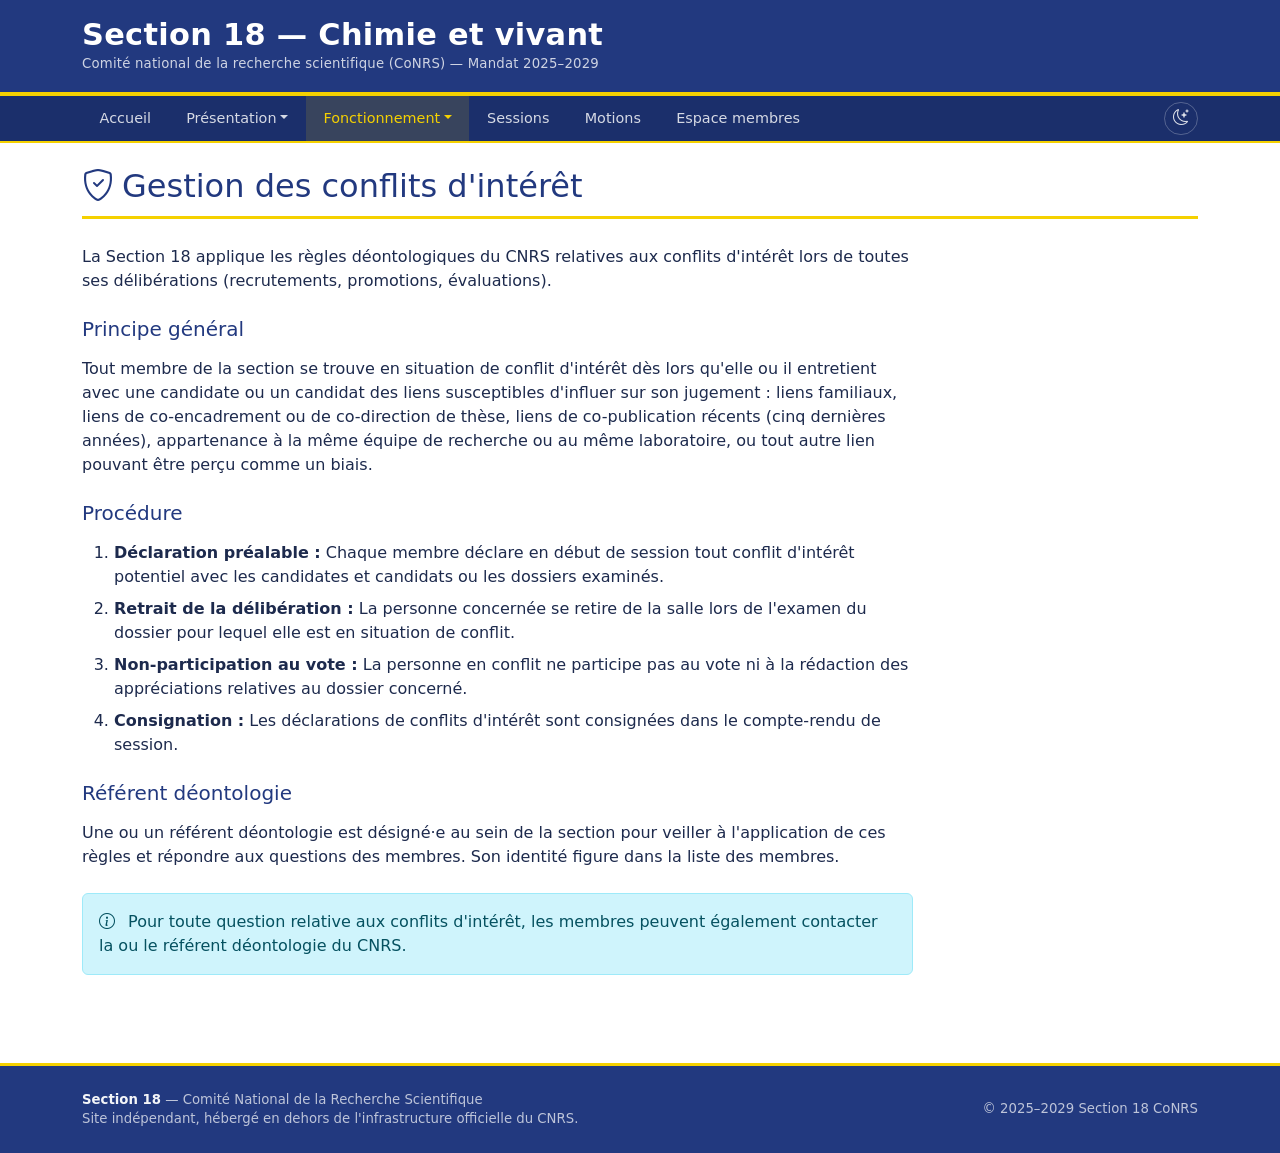
<file: conflits.html>
<!DOCTYPE html>
<html lang="fr">
<head>
  <meta charset="UTF-8">
  <meta name="viewport" content="width=device-width, initial-scale=1.0">
  <title>Conflits d'intérêt — Section 18 CoNRS</title>
  <link href="https://cdn.jsdelivr.net/npm/bootstrap@5.3.2/dist/css/bootstrap.min.css" rel="stylesheet">
  <link href="https://cdn.jsdelivr.net/npm/bootstrap-icons@1.11.3/font/bootstrap-icons.css" rel="stylesheet">
  <link href="static/css/style.css" rel="stylesheet">
  <script src="static/js/theme.js"></script>
</head>
<body>

<header class="site-header">
  <div class="container">
    <a href="index.html" style="text-decoration:none; color:inherit;">
      <div class="site-title">Section 18 — Chimie et vivant</div>
      <div class="site-subtitle">Comité national de la recherche scientifique (CoNRS) &mdash; Mandat 2025–2029</div>
    </a>
  </div>
</header>

<nav class="navbar navbar-expand-lg site-nav">
  <div class="container">
    <button class="navbar-toggler border-0" type="button" data-bs-toggle="collapse" data-bs-target="#mainNav" style="color:white;">
      <i class="bi bi-list" style="font-size:1.5rem;"></i>
    </button>
    <button id="btn-theme" class="btn-theme ms-auto order-lg-last" type="button"></button>
    <div class="collapse navbar-collapse" id="mainNav">
      <ul class="navbar-nav">
        <li class="nav-item"><a class="nav-link" href="index.html">Accueil</a></li>
        <li class="nav-item dropdown">
          <a class="nav-link dropdown-toggle" href="#" data-bs-toggle="dropdown">Présentation</a>
          <ul class="dropdown-menu">
            <li><a class="dropdown-item" href="membres.html"><i class="bi bi-people me-2"></i>Membres</a></li>
            <li><a class="dropdown-item" href="calendrier.html"><i class="bi bi-calendar3 me-2"></i>Calendrier</a></li>
          </ul>
        </li>
        <li class="nav-item dropdown">
          <a class="nav-link dropdown-toggle active" href="#" data-bs-toggle="dropdown">Fonctionnement</a>
          <ul class="dropdown-menu">
            <li><a class="dropdown-item" href="criteres.html"><i class="bi bi-clipboard-check me-2"></i>Critères d'évaluation</a></li>
            <li><a class="dropdown-item" href="conflits.html"><i class="bi bi-shield-check me-2"></i>Conflits d'intérêt</a></li>
          </ul>
        </li>
        <li class="nav-item"><a class="nav-link" href="sessions.html">Sessions</a></li>
        <li class="nav-item"><a class="nav-link" href="motions.html">Motions</a></li>
        <li class="nav-item"><a class="nav-link" href="espace-membres.html">Espace membres</a></li>
      </ul>
    </div>
  </div>
</nav>

<main class="container my-4">

  <h2 class="page-heading"><i class="bi bi-shield-check me-2"></i>Gestion des conflits d'intérêt</h2>

  <div class="row">
    <div class="col-lg-9">

      <p>
        La Section 18 applique les règles déontologiques du CNRS relatives aux conflits d'intérêt lors
        de toutes ses délibérations (recrutements, promotions, évaluations).
      </p>

      <h5 class="mt-4 mb-3" style="color:var(--accent);">Principe général</h5>
      <p>
        Tout membre de la section se trouve en situation de conflit d'intérêt dès lors qu'elle ou il entretient
        avec une candidate ou un candidat des liens susceptibles d'influer sur son jugement : liens familiaux, liens de
        co-encadrement ou de co-direction de thèse, liens de co-publication récents (cinq dernières années),
        appartenance à la même équipe de recherche ou au même laboratoire, ou tout autre lien pouvant
        être perçu comme un biais.
      </p>

      <h5 class="mt-4 mb-3" style="color:var(--accent);">Procédure</h5>
      <ol>
        <li class="mb-2"><strong>Déclaration préalable :</strong> Chaque membre déclare en début de session tout conflit d'intérêt potentiel avec les candidates et candidats ou les dossiers examinés.</li>
        <li class="mb-2"><strong>Retrait de la délibération :</strong> La personne concernée se retire de la salle lors de l'examen du dossier pour lequel elle est en situation de conflit.</li>
        <li class="mb-2"><strong>Non-participation au vote :</strong> La personne en conflit ne participe pas au vote ni à la rédaction des appréciations relatives au dossier concerné.</li>
        <li class="mb-2"><strong>Consignation :</strong> Les déclarations de conflits d'intérêt sont consignées dans le compte-rendu de session.</li>
      </ol>

      <h5 class="mt-4 mb-3" style="color:var(--accent);">Référent déontologie</h5>
      <p>
        Une ou un référent déontologie est désigné·e au sein de la section pour veiller à l'application de ces
        règles et répondre aux questions des membres. Son identité figure dans la liste des membres.
      </p>

      <div class="alert alert-info mt-4" role="alert">
        <i class="bi bi-info-circle me-2"></i>
        Pour toute question relative aux conflits d'intérêt, les membres peuvent également contacter
        la ou le référent déontologie du CNRS.
      </div>

    </div>
  </div>

</main>

<footer class="site-footer">
  <div class="container">
    <div class="row align-items-center">
      <div class="col-md-7">
        <strong>Section 18</strong> — Comité National de la Recherche Scientifique<br>
        <span>Site indépendant, hébergé en dehors de l'infrastructure officielle du CNRS.</span>
      </div>
      <div class="col-md-5 text-md-end mt-2 mt-md-0">
        &copy; 2025–2029 Section 18 CoNRS
      </div>
    </div>
  </div>
</footer>

<script src="https://cdn.jsdelivr.net/npm/bootstrap@5.3.2/dist/js/bootstrap.bundle.min.js"></script>
</body>
</html>
</file>
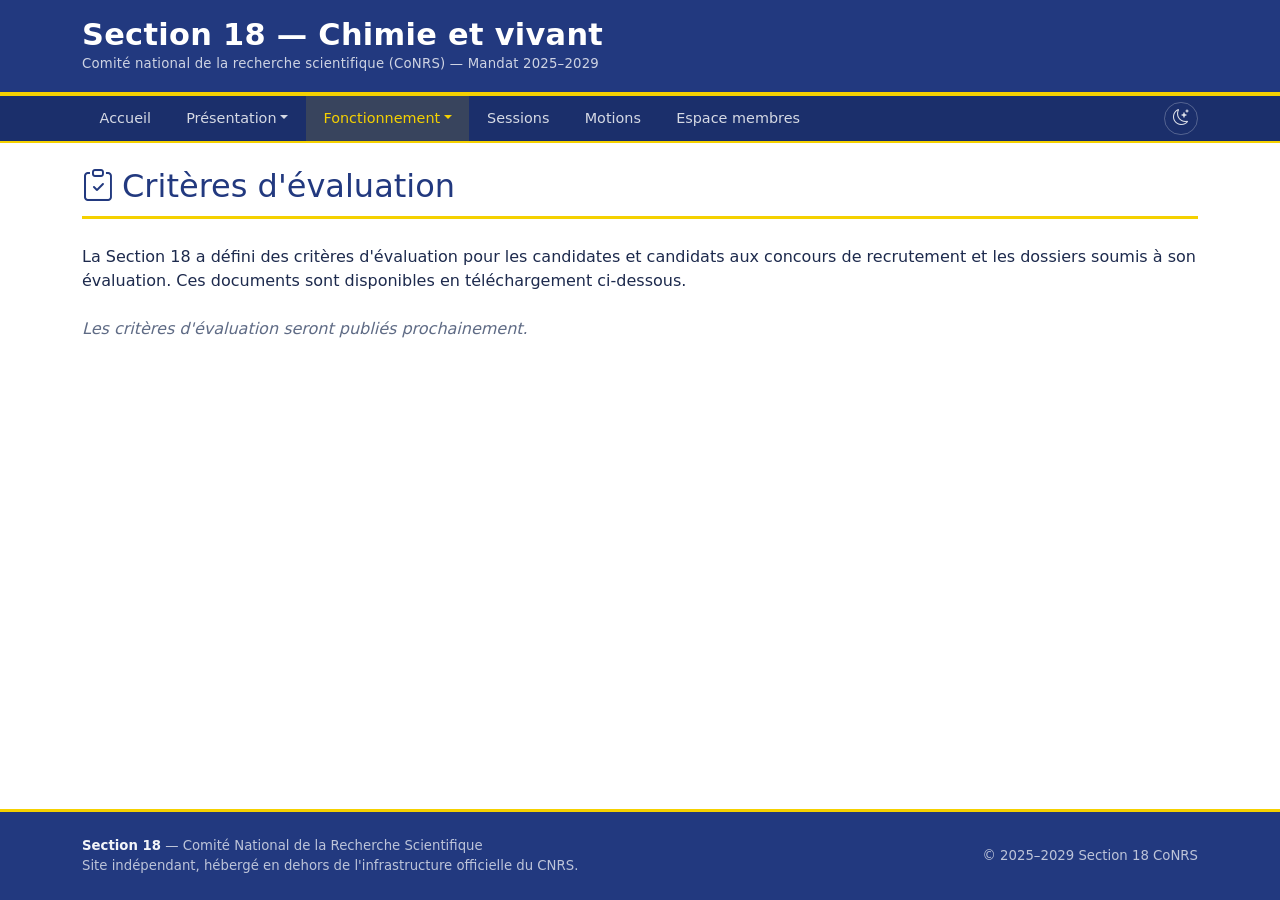
<file: criteres.html>
<!DOCTYPE html>
<html lang="fr">
<head>
  <meta charset="UTF-8">
  <meta name="viewport" content="width=device-width, initial-scale=1.0">
  <title>Critères d'évaluation — Section 18 CoNRS</title>
  <link href="https://cdn.jsdelivr.net/npm/bootstrap@5.3.2/dist/css/bootstrap.min.css" rel="stylesheet">
  <link href="https://cdn.jsdelivr.net/npm/bootstrap-icons@1.11.3/font/bootstrap-icons.css" rel="stylesheet">
  <link href="static/css/style.css" rel="stylesheet">
  <script src="static/js/theme.js"></script>
</head>
<body>

<header class="site-header">
  <div class="container">
    <a href="index.html" style="text-decoration:none; color:inherit;">
      <div class="site-title">Section 18 — Chimie et vivant</div>
      <div class="site-subtitle">Comité national de la recherche scientifique (CoNRS) &mdash; Mandat 2025–2029</div>
    </a>
  </div>
</header>

<nav class="navbar navbar-expand-lg site-nav">
  <div class="container">
    <button class="navbar-toggler border-0" type="button" data-bs-toggle="collapse" data-bs-target="#mainNav" style="color:white;">
      <i class="bi bi-list" style="font-size:1.5rem;"></i>
    </button>
    <button id="btn-theme" class="btn-theme ms-auto order-lg-last" type="button"></button>
    <div class="collapse navbar-collapse" id="mainNav">
      <ul class="navbar-nav">
        <li class="nav-item"><a class="nav-link" href="index.html">Accueil</a></li>
        <li class="nav-item dropdown">
          <a class="nav-link dropdown-toggle" href="#" data-bs-toggle="dropdown">Présentation</a>
          <ul class="dropdown-menu">
            <li><a class="dropdown-item" href="membres.html"><i class="bi bi-people me-2"></i>Membres</a></li>
            <li><a class="dropdown-item" href="calendrier.html"><i class="bi bi-calendar3 me-2"></i>Calendrier</a></li>
          </ul>
        </li>
        <li class="nav-item dropdown">
          <a class="nav-link dropdown-toggle active" href="#" data-bs-toggle="dropdown">Fonctionnement</a>
          <ul class="dropdown-menu">
            <li><a class="dropdown-item" href="criteres.html"><i class="bi bi-clipboard-check me-2"></i>Critères d'évaluation</a></li>
            <li><a class="dropdown-item" href="conflits.html"><i class="bi bi-shield-check me-2"></i>Conflits d'intérêt</a></li>
          </ul>
        </li>
        <li class="nav-item"><a class="nav-link" href="sessions.html">Sessions</a></li>
        <li class="nav-item"><a class="nav-link" href="motions.html">Motions</a></li>
        <li class="nav-item"><a class="nav-link" href="espace-membres.html">Espace membres</a></li>
      </ul>
    </div>
  </div>
</nav>

<main class="container my-4">

  <h2 class="page-heading"><i class="bi bi-clipboard-check me-2"></i>Critères d'évaluation</h2>
  <p class="mb-4">
    La Section 18 a défini des critères d'évaluation pour les candidates et candidats aux concours de recrutement
    et les dossiers soumis à son évaluation. Ces documents sont disponibles en téléchargement ci-dessous.
  </p>

  <div id="criteres-list">
    <div class="text-muted fst-italic">Chargement…</div>
  </div>

</main>

<footer class="site-footer">
  <div class="container">
    <div class="row align-items-center">
      <div class="col-md-7">
        <strong>Section 18</strong> — Comité National de la Recherche Scientifique<br>
        <span>Site indépendant, hébergé en dehors de l'infrastructure officielle du CNRS.</span>
      </div>
      <div class="col-md-5 text-md-end mt-2 mt-md-0">
        &copy; 2025–2029 Section 18 CoNRS
      </div>
    </div>
  </div>
</footer>

<script src="https://cdn.jsdelivr.net/npm/bootstrap@5.3.2/dist/js/bootstrap.bundle.min.js"></script>
<script>
function fmtDate(s) {
  if (!s) return '';
  return new Date(s + 'T00:00:00').toLocaleDateString('fr-FR', { day: 'numeric', month: 'long', year: 'numeric' });
}

fetch('data/documents.json')
  .then(r => r.json())
  .then(docs => {
    const criteres = docs.filter(d => d.categorie === 'critere');
    const el = document.getElementById('criteres-list');
    if (!criteres.length) {
      el.innerHTML = '<div class="text-muted fst-italic">Les critères d\'évaluation seront publiés prochainement.</div>';
      return;
    }
    el.innerHTML = criteres.map(d => `
      <a href="documents/${d.filename}" target="_blank" class="doc-card text-decoration-none">
        <div class="doc-icon"><i class="bi bi-file-earmark-pdf-fill"></i></div>
        <div class="flex-grow-1">
          <div class="doc-title">${d.titre}</div>
          <div class="doc-meta">
            ${d.date_document ? '<i class="bi bi-calendar3 me-1"></i>' + fmtDate(d.date_document) + ' &nbsp;·&nbsp; ' : ''}
            <i class="bi bi-download me-1"></i>${d.filename}
          </div>
          ${d.description ? '<div class="doc-meta mt-1">' + d.description + '</div>' : ''}
        </div>
        <i class="bi bi-box-arrow-up-right text-muted"></i>
      </a>`).join('');
  });
</script>
</body>
</html>
</file>
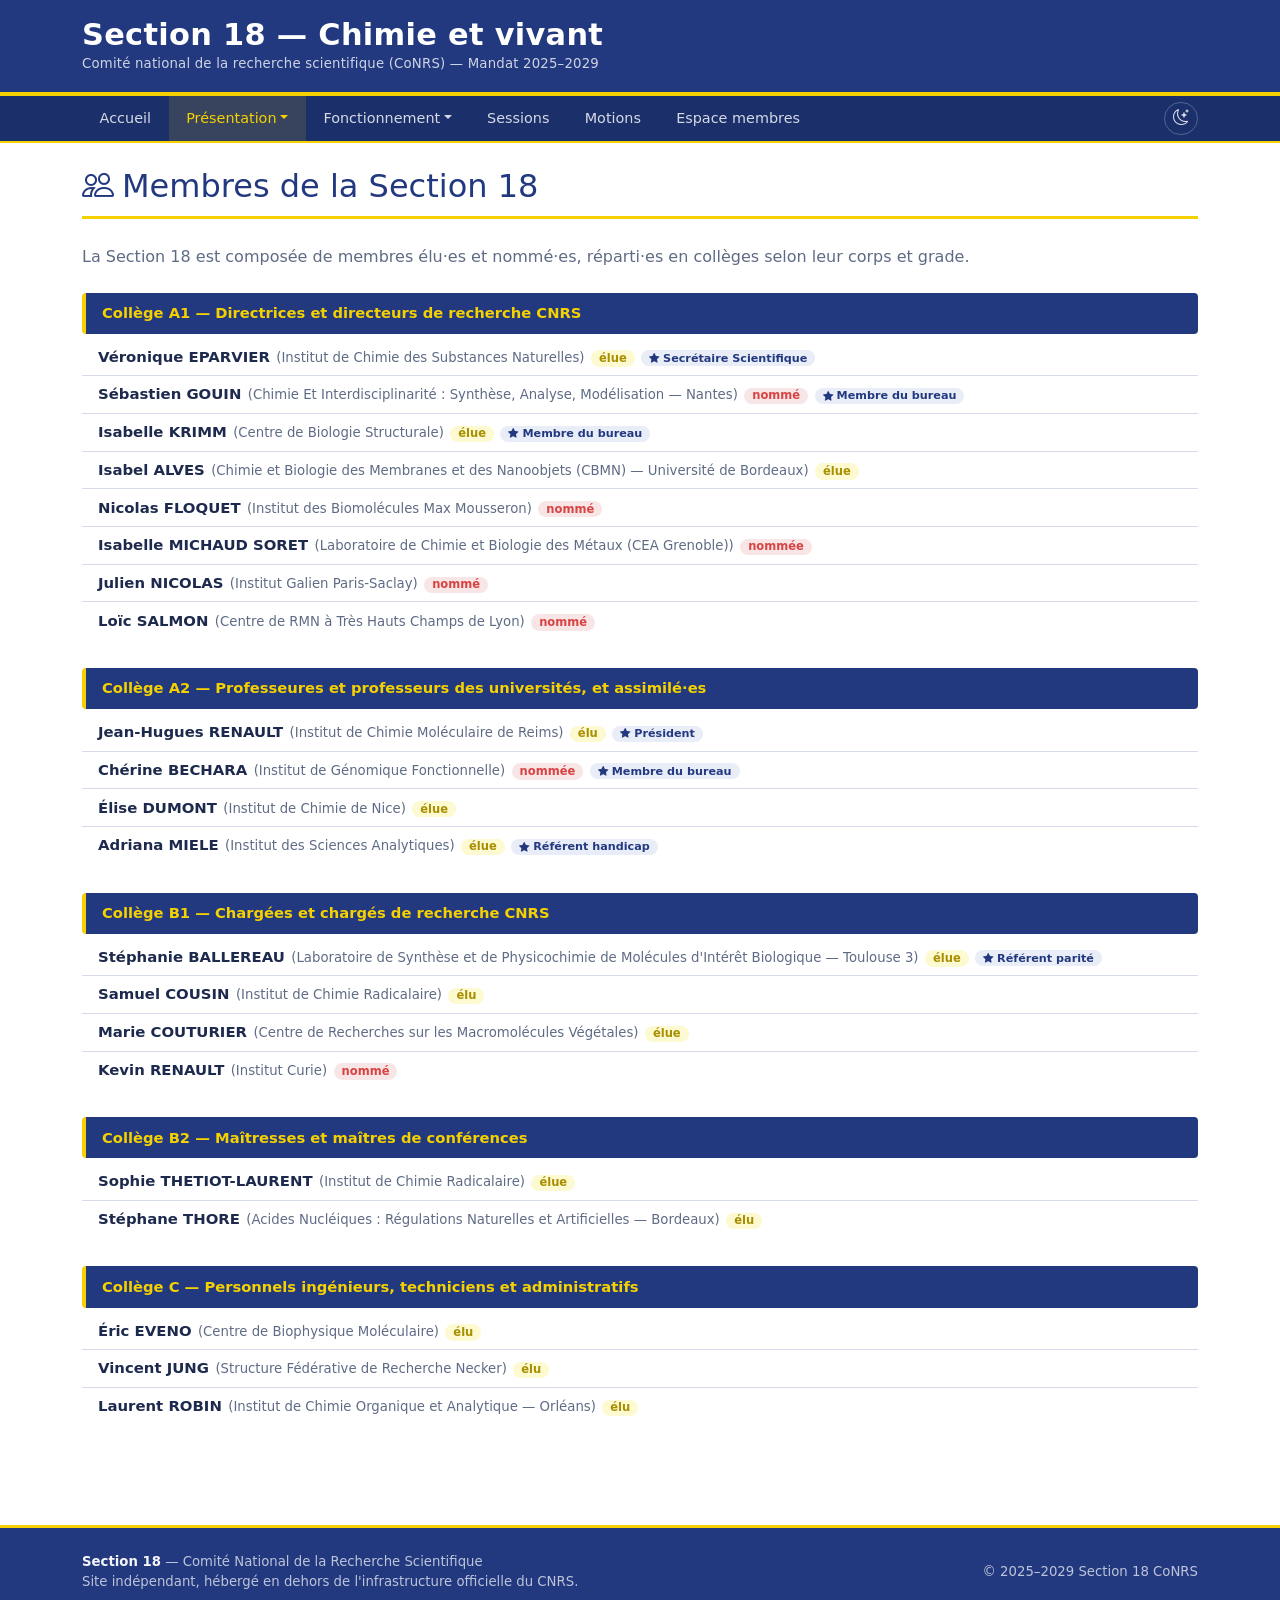
<file: membres.html>
<!DOCTYPE html>
<html lang="fr">
<head>
  <meta charset="UTF-8">
  <meta name="viewport" content="width=device-width, initial-scale=1.0">
  <title>Membres — Section 18 CoNRS</title>
  <link href="https://cdn.jsdelivr.net/npm/bootstrap@5.3.2/dist/css/bootstrap.min.css" rel="stylesheet">
  <link href="https://cdn.jsdelivr.net/npm/bootstrap-icons@1.11.3/font/bootstrap-icons.css" rel="stylesheet">
  <link href="static/css/style.css" rel="stylesheet">
  <script src="static/js/theme.js"></script>
</head>
<body>

<header class="site-header">
  <div class="container">
    <a href="index.html" style="text-decoration:none; color:inherit;">
      <div class="site-title">Section 18 — Chimie et vivant</div>
      <div class="site-subtitle">Comité national de la recherche scientifique (CoNRS) &mdash; Mandat 2025–2029</div>
    </a>
  </div>
</header>

<nav class="navbar navbar-expand-lg site-nav">
  <div class="container">
    <button class="navbar-toggler border-0" type="button" data-bs-toggle="collapse" data-bs-target="#mainNav" style="color:white;">
      <i class="bi bi-list" style="font-size:1.5rem;"></i>
    </button>
    <button id="btn-theme" class="btn-theme ms-auto order-lg-last" type="button"></button>
    <div class="collapse navbar-collapse" id="mainNav">
      <ul class="navbar-nav">
        <li class="nav-item"><a class="nav-link" href="index.html">Accueil</a></li>
        <li class="nav-item dropdown">
          <a class="nav-link dropdown-toggle active" href="#" data-bs-toggle="dropdown">Présentation</a>
          <ul class="dropdown-menu">
            <li><a class="dropdown-item" href="membres.html"><i class="bi bi-people me-2"></i>Membres</a></li>
            <li><a class="dropdown-item" href="calendrier.html"><i class="bi bi-calendar3 me-2"></i>Calendrier</a></li>
          </ul>
        </li>
        <li class="nav-item dropdown">
          <a class="nav-link dropdown-toggle" href="#" data-bs-toggle="dropdown">Fonctionnement</a>
          <ul class="dropdown-menu">
            <li><a class="dropdown-item" href="criteres.html"><i class="bi bi-clipboard-check me-2"></i>Critères d'évaluation</a></li>
            <li><a class="dropdown-item" href="conflits.html"><i class="bi bi-shield-check me-2"></i>Conflits d'intérêt</a></li>
          </ul>
        </li>
        <li class="nav-item"><a class="nav-link" href="sessions.html">Sessions</a></li>
        <li class="nav-item"><a class="nav-link" href="motions.html">Motions</a></li>
        <li class="nav-item"><a class="nav-link" href="espace-membres.html">Espace membres</a></li>
      </ul>
    </div>
  </div>
</nav>

<main class="container my-4">

  <h2 class="page-heading"><i class="bi bi-people me-2"></i>Membres de la Section 18</h2>
  <p class="text-muted mb-4">
    La Section 18 est composée de membres élu·es et nommé·es, réparti·es en collèges selon leur corps et grade.
  </p>

  <div id="membres-list">
    <div class="text-muted fst-italic">Chargement…</div>
  </div>

</main>

<footer class="site-footer">
  <div class="container">
    <div class="row align-items-center">
      <div class="col-md-7">
        <strong>Section 18</strong> — Comité National de la Recherche Scientifique<br>
        <span>Site indépendant, hébergé en dehors de l'infrastructure officielle du CNRS.</span>
      </div>
      <div class="col-md-5 text-md-end mt-2 mt-md-0">
        &copy; 2025–2029 Section 18 CoNRS
      </div>
    </div>
  </div>
</footer>

<script src="https://cdn.jsdelivr.net/npm/bootstrap@5.3.2/dist/js/bootstrap.bundle.min.js"></script>
<script>
const COLLEGES_ORDER = ['A1', 'A2', 'B1', 'B2', 'C'];
const COLLEGES_LABELS = {
  'A1': 'Collège A1 — Directrices et directeurs de recherche CNRS',
  'A2': 'Collège A2 — Professeures et professeurs des universités, et assimilé·es',
  'B1': 'Collège B1 — Chargées et chargés de recherche CNRS',
  'B2': 'Collège B2 — Maîtresses et maîtres de conférences',
  'C':  'Collège C — Personnels ingénieurs, techniciens et administratifs',
};

function badgeStatut(statut) {
  const nomme = statut === 'nommé' || statut === 'nommée';
  return `<span class="badge badge-statut ${nomme ? 'badge-nomme' : 'badge-elu'}">${statut}</span>`;
}

fetch('data/membres.json')
  .then(r => r.json())
  .then(data => {
    const grouped = {};
    data.forEach(m => {
      if (!grouped[m.college]) grouped[m.college] = [];
      grouped[m.college].push(m);
    });

    const el = document.getElementById('membres-list');
    let html = '';
    COLLEGES_ORDER.forEach(code => {
      if (!grouped[code] || !grouped[code].length) return;
      html += `<div class="college-block">
        <div class="college-heading">${COLLEGES_LABELS[code] || code}</div>
        <ul class="member-list">`;
      grouped[code].forEach(m => {
        const name = m.url_profil
          ? `<a href="${m.url_profil}" target="_blank" rel="noopener" class="member-name text-decoration-none">${m.prenom} ${m.nom}</a>`
          : `<span class="member-name">${m.prenom} ${m.nom}</span>`;
        const etab = m.etablissement ? `<span class="member-etab">(${m.etablissement})</span>` : '';
        const role = m.role_special ? `<span class="badge badge-statut badge-role"><i class="bi bi-star-fill me-1" style="font-size:.65rem;"></i>${m.role_special}</span>` : '';
        html += `<li class="member-item">${name}${etab}${badgeStatut(m.statut)}${role}</li>`;
      });
      html += `</ul></div>`;
    });

    if (!html) html = '<div class="text-muted fst-italic">La liste des membres sera mise à jour prochainement.</div>';
    el.innerHTML = html;
  });
</script>
</body>
</html>
</file>
<file: static/css/style.css>
/* ─── Couleurs ──────────────────────────────────────────────────────────────────
   Toutes les couleurs passent par ces variables ; le mode sombre les redéfinit
   plus bas ([data-bs-theme="dark"], posé sur <html> par static/js/theme.js). */
:root {
  /* Identité : bleu CNRS éclairci, jaune CNRS */
  --cnrs-navy:        #22397f;   /* bandeau, titres, boutons       */
  --cnrs-navy-dark:   #1b2f6b;   /* barre de navigation            */
  --cnrs-navy-hero:   #3352a6;   /* fin du dégradé de l'accueil    */
  --cnrs-navy-light:  #e9edf8;   /* fonds teintés                  */
  --cnrs-yellow:      #f5d100;
  --cnrs-yellow-dim:  #a88f00;
  --cnrs-yellow-bg:   #fdf9d0;

  /* Surfaces et texte */
  --bg:               #ffffff;
  --surface:          #ffffff;
  --surface-2:        #f4f6fb;
  --text-dark:        #1d2a4d;
  --text-muted:       #5f6b85;
  --accent:           #22397f;   /* liens et intertitres           */
  --border:           #d5dbea;
  --ombre:            rgba(29, 42, 77, 0.12);

  /* Catégories du calendrier */
  --ev-session:       #22397f;
  --ev-concours:      #c27c0e;
  --ev-jury:          #18807a;

  /* Alias historiques */
  --cnrs-blue:        var(--cnrs-navy);
  --cnrs-blue-dark:   var(--cnrs-navy-dark);
  --cnrs-blue-light:  var(--cnrs-navy-light);
  --bg-light:         var(--surface-2);
}

[data-bs-theme="dark"] {
  --cnrs-navy:        #1c2d5e;
  --cnrs-navy-dark:   #142247;
  --cnrs-navy-hero:   #2a4282;
  --cnrs-navy-light:  #222f52;
  --cnrs-yellow-dim:  #e8c600;
  --cnrs-yellow-bg:   #39330f;

  --bg:               #0e1422;
  --surface:          #161e31;
  --surface-2:        #1b2540;
  --text-dark:        #e3e8f4;
  --text-muted:       #9ba6bf;
  --accent:           #a9bcff;
  --border:           #2c3856;
  --ombre:            rgba(0, 0, 0, 0.45);

  --ev-session:       #7f9cff;
  --ev-concours:      #f0b347;
  --ev-jury:          #43c2b8;

  --bs-body-bg:       var(--bg);
  --bs-body-color:    var(--text-dark);
  --bs-border-color:  var(--border);
  color-scheme: dark;
}

/* ─── Global ─────────────────────────────────────────────────────────────────── */
body {
  font-family: 'Segoe UI', system-ui, -apple-system, sans-serif;
  color: var(--text-dark);
  background: var(--bg);
  min-height: 100vh;
  display: flex;
  flex-direction: column;
  transition: background 0.2s, color 0.2s;
}
main { flex: 1; }
a { color: var(--accent); }
a:hover { color: var(--accent); opacity: 0.85; }
h1, h2, h3, h4, h5 { color: var(--accent); }
.text-muted { color: var(--text-muted) !important; }
.card { background: var(--surface); border-color: var(--border); }
.list-group-item { background: var(--surface); color: var(--text-dark); border-color: var(--border); }

/* ─── Bandeau ────────────────────────────────────────────────────────────────── */
.site-header {
  background: var(--cnrs-navy);
  color: #fff;
  padding: 1.1rem 0;
  border-bottom: 4px solid var(--cnrs-yellow);
}
.site-title {
  font-size: 1.9rem;
  font-weight: 700;
  letter-spacing: 0.3px;
  line-height: 1.1;
  color: #fff;
}
.site-subtitle {
  font-size: 0.83rem;
  color: rgba(255,255,255,0.78);
  margin-top: 3px;
  letter-spacing: 0.2px;
}

/* ─── Navigation ─────────────────────────────────────────────────────────────── */
.site-nav {
  background: var(--cnrs-navy-dark);
  padding: 0;
  border-bottom: 2px solid var(--cnrs-yellow);
}
.site-nav .nav-link {
  color: rgba(255,255,255,0.82) !important;
  padding: 0.75rem 1.1rem !important;
  font-size: 0.9rem;
  font-weight: 500;
  transition: background 0.15s, color 0.15s;
  border-radius: 0;
}
.site-nav .nav-link:hover {
  color: var(--cnrs-yellow) !important;
  background: rgba(255,255,255,0.07);
}
.site-nav .nav-link.active {
  color: var(--cnrs-yellow) !important;
  background: rgba(245,209,0,0.13);
}
.site-nav .dropdown-menu {
  background: var(--cnrs-navy);
  border: none;
  border-top: 3px solid var(--cnrs-yellow);
  border-radius: 0 0 6px 6px;
  box-shadow: 0 6px 16px rgba(0,0,0,0.25);
  min-width: 250px;
  padding: 0.3rem 0;
}
.site-nav .dropdown-item {
  color: rgba(255,255,255,0.85);
  padding: 0.6rem 1.3rem;
  font-size: 0.88rem;
}
.site-nav .dropdown-item:hover {
  background: rgba(245,209,0,0.15);
  color: var(--cnrs-yellow);
}

/* Bouton clair / sombre */
.btn-theme {
  background: transparent;
  border: 1px solid rgba(255,255,255,0.25);
  color: rgba(255,255,255,0.85);
  border-radius: 999px;
  width: 2.1rem;
  height: 2.1rem;
  display: inline-flex;
  align-items: center;
  justify-content: center;
  margin: 0.35rem 0;
  transition: background 0.15s, color 0.15s, border-color 0.15s;
}
.btn-theme:hover { color: var(--cnrs-yellow); border-color: var(--cnrs-yellow); background: rgba(255,255,255,0.06); }

/* ─── Accueil ────────────────────────────────────────────────────────────────── */
.hero-banner {
  background: linear-gradient(135deg, var(--cnrs-navy) 0%, var(--cnrs-navy-hero) 100%);
  border-radius: 8px;
  padding: 2rem 2.2rem;
  margin-bottom: 2rem;
  color: #fff;
  border-left: 5px solid var(--cnrs-yellow);
}
.hero-banner h2 {
  font-size: 1.6rem;
  margin-bottom: 0.2rem;
  color: var(--cnrs-yellow);
}
.hero-sub { color: rgba(255,255,255,0.85); font-size: 0.95rem; margin-bottom: 1rem; }
.hero-banner p { color: rgba(255,255,255,0.85); margin: 0; font-size: 0.93rem; }
.mots-cles { display: flex; flex-wrap: wrap; gap: 0.4rem; margin: 0 0 1rem; }
.mot-cle {
  font-size: 0.8rem;
  padding: 0.25rem 0.7rem;
  border-radius: 999px;
  background: rgba(255,255,255,0.12);
  border: 1px solid rgba(255,255,255,0.22);
  color: #fff;
}
.mots-cles-titre { font-weight: 700; color: #fff; font-size: 0.9rem; margin-bottom: 0.5rem; }
.mots-cles-liste {
  columns: 2 22rem;
  column-gap: 2rem;
  margin: 0 0 1.1rem;
  padding-left: 1.1rem;
  font-size: 0.86rem;
  color: rgba(255,255,255,0.88);
}
.mots-cles-liste li { break-inside: avoid; margin-bottom: 0.35rem; }
.mots-cles-liste li::marker { color: var(--cnrs-yellow); }
.mot-cle.institut { background: rgba(245,209,0,0.16); border-color: rgba(245,209,0,0.45); color: var(--cnrs-yellow); }

.page-heading {
  border-bottom: 3px solid var(--cnrs-yellow);
  padding-bottom: 0.65rem;
  margin-bottom: 1.6rem;
  color: var(--accent);
}
.section-label {
  display: inline-block;
  background: var(--cnrs-yellow);
  color: #1d2a4d;
  font-size: 0.7rem;
  font-weight: 800;
  letter-spacing: 0.8px;
  text-transform: uppercase;
  padding: 0.2rem 0.6rem;
  border-radius: 3px;
  margin-bottom: 0.5rem;
}

/* ─── Documents ──────────────────────────────────────────────────────────────── */
.doc-card {
  border: 1px solid var(--border);
  border-left: 4px solid var(--cnrs-navy);
  border-radius: 4px;
  padding: 0.85rem 1.1rem;
  margin-bottom: 0.65rem;
  background: var(--surface);
  display: flex;
  align-items: center;
  gap: 1rem;
  transition: box-shadow 0.15s, border-left-color 0.15s;
  text-decoration: none;
  color: inherit;
}
.doc-card:hover {
  box-shadow: 0 3px 10px var(--ombre);
  border-left-color: var(--cnrs-yellow);
  color: inherit;
}
.doc-icon { font-size: 1.7rem; flex-shrink: 0; color: #c62828; }
.doc-icon.docx { color: #2b6fd6; }
.doc-icon.tex { color: #18807a; }
.doc-title { font-weight: 600; font-size: 0.93rem; margin: 0 0 0.15rem; color: var(--text-dark); }
.doc-meta { font-size: 0.78rem; color: var(--text-muted); }
.cat-heading {
  font-size: 0.8rem;
  font-weight: 700;
  text-transform: uppercase;
  letter-spacing: 0.7px;
  color: var(--accent);
  border-bottom: 2px solid var(--cnrs-yellow);
  padding-bottom: 0.3rem;
  margin: 1.4rem 0 0.6rem;
}

/* ─── Membres ────────────────────────────────────────────────────────────────── */
.college-block { margin-bottom: 1.8rem; }
.college-heading {
  background: var(--cnrs-navy);
  color: var(--cnrs-yellow);
  font-weight: 700;
  font-size: 0.92rem;
  padding: 0.6rem 1rem;
  border-radius: 4px;
  margin-bottom: 0.3rem;
  border-left: 4px solid var(--cnrs-yellow);
}
.member-list { list-style: none; padding: 0; margin: 0; }
.member-item {
  display: flex;
  flex-wrap: wrap;
  align-items: baseline;
  gap: 0.4rem;
  padding: 0.45rem 1rem;
  border-bottom: 1px solid var(--border);
}
.member-item:last-child { border-bottom: none; }
.member-name { font-weight: 600; font-size: 0.93rem; }
.member-etab { color: var(--text-muted); font-size: 0.83rem; }
.badge-statut { font-size: 0.72rem; padding: 0.15rem 0.5rem; border-radius: 20px; font-weight: 600; }
.badge-elu    { background: var(--cnrs-yellow-bg); color: var(--cnrs-yellow-dim); }
.badge-nomme  { background: rgba(198,40,40,0.12); color: #d84343; }
.badge-role   { background: var(--cnrs-navy-light); color: var(--accent); font-size: 0.7rem; }

/* ─── Actualités ─────────────────────────────────────────────────────────────── */
.actu-card {
  border: 1px solid var(--border);
  border-left: 4px solid var(--cnrs-yellow);
  border-radius: 6px;
  padding: 1.1rem 1.3rem;
  margin-bottom: 0.85rem;
  background: var(--surface);
  transition: box-shadow 0.15s;
}
.actu-card:hover { box-shadow: 0 2px 8px var(--ombre); }
.actu-date  { font-size: 0.78rem; color: var(--text-muted); margin-bottom: 0.25rem; }
.actu-titre { font-weight: 600; color: var(--text-dark); margin-bottom: 0.4rem; font-size: 0.97rem; }
.actu-contenu { font-size: 0.88rem; color: var(--text-dark); opacity: 0.85; white-space: pre-line; }

/* ─── Sessions ───────────────────────────────────────────────────────────────── */
.session-card {
  border: 1px solid var(--border);
  border-radius: 6px;
  padding: 1.1rem 1.3rem;
  margin-bottom: 0.8rem;
  background: var(--surface);
  display: flex;
  justify-content: space-between;
  align-items: center;
  gap: 1rem;
  transition: box-shadow 0.15s;
}
.session-card:hover { box-shadow: 0 2px 8px var(--ombre); }
.session-name { font-weight: 600; font-size: 0.97rem; color: var(--accent); }
.session-dates { font-size: 0.82rem; color: var(--text-muted); }

/* ─── Pied de page ───────────────────────────────────────────────────────────── */
.site-footer {
  background: var(--cnrs-navy);
  border-top: 3px solid var(--cnrs-yellow);
  padding: 1.5rem 0;
  color: rgba(255,255,255,0.7);
  font-size: 0.83rem;
  margin-top: 3rem;
}
.site-footer strong { color: rgba(255,255,255,0.95); }
.footer-link { color: rgba(255,255,255,0.6); text-decoration: none; }
.footer-link:hover { color: var(--cnrs-yellow); }

/* ─── Boutons et cartes ──────────────────────────────────────────────────────── */
.btn-cnrs { background: var(--cnrs-navy); color: #fff; border: none; }
.btn-cnrs:hover, .btn-cnrs:focus { background: var(--cnrs-navy-dark); color: #fff; }
[data-bs-theme="dark"] .btn-cnrs { background: #3352a6; }
[data-bs-theme="dark"] .btn-cnrs:hover { background: #3f60bd; }
.btn-yellow { background: var(--cnrs-yellow); color: #1d2a4d; font-weight: 700; border: none; }
.btn-yellow:hover { background: #dcbc00; color: #1d2a4d; }
.card-header-cnrs {
  background: var(--cnrs-navy) !important;
  color: var(--cnrs-yellow) !important;
  font-weight: 600;
  font-size: 0.9rem;
}

@media (max-width: 768px) {
  .site-title { font-size: 1.3rem; }
  .site-subtitle { font-size: 0.75rem; }
  .hero-banner { padding: 1.4rem 1.2rem; }
}

/* ─── Rubriques (accueil) ────────────────────────────────────────────────────── */
.rubrique {
  display: flex;
  gap: 0.9rem;
  align-items: flex-start;
  height: 100%;
  padding: 1rem 1.1rem;
  background: var(--surface);
  border: 1px solid var(--border);
  border-top: 3px solid var(--cnrs-yellow);
  border-radius: 6px;
  color: inherit;
  text-decoration: none;
  transition: box-shadow 0.15s, transform 0.15s;
}
.rubrique:hover { box-shadow: 0 4px 12px var(--ombre); transform: translateY(-1px); color: inherit; opacity: 1; }
.rubrique > i { font-size: 1.6rem; color: var(--accent); line-height: 1; }
.rubrique-titre { font-weight: 700; color: var(--accent); margin-bottom: 0.2rem; }
.rubrique-desc { font-size: 0.83rem; color: var(--text-muted); }
.rubrique-info { font-size: 0.78rem; color: var(--cnrs-yellow-dim); font-weight: 600; margin-top: 0.35rem; }
.rubrique-info:empty { display: none; }

/* ─── Modèles de rapports (accueil) ──────────────────────────────────────────── */
.modele {
  border: 1px solid var(--border);
  border-radius: 6px;
  background: var(--surface);
  padding: 1rem 1.1rem;
  height: 100%;
}
.modele-titre { font-weight: 700; color: var(--accent); margin-bottom: 0.2rem; }
.modele .btn { font-size: 0.85rem; }

/* ─── Motions et comptes rendus ──────────────────────────────────────────────── */
.motion-card {
  border: 1px solid var(--border);
  border-left: 4px solid var(--cnrs-yellow);
  border-radius: 6px;
  padding: 1.1rem 1.3rem;
  margin-bottom: 1rem;
  background: var(--surface);
  scroll-margin-top: 1rem;
}
.motion-titre { font-size: 1.05rem; font-weight: 700; margin-bottom: 0.3rem; }
.etat-vide {
  border: 1px dashed var(--border);
  border-radius: 8px;
  background: var(--surface-2);
  padding: 2.2rem 1.5rem;
  text-align: center;
}
.etat-vide > i { font-size: 2.2rem; color: var(--cnrs-yellow-dim); }
.texte-riche { font-size: 0.92rem; line-height: 1.6; }
.texte-riche h2 { font-size: 1rem; font-weight: 700; margin-top: 1rem; }
.texte-riche h3 { font-size: 0.95rem; font-weight: 600; margin-top: 0.8rem; }
.texte-riche blockquote { border-left: 3px solid var(--border); padding-left: 0.8rem; color: var(--text-muted); }
.texte-riche p:last-child { margin-bottom: 0; }

/* ─── Emploi du temps des sessions ───────────────────────────────────────────── */
.edt-table { font-size: 0.87rem; --bs-table-bg: transparent; }
.edt-jour th { background: var(--cnrs-navy-light); color: var(--accent); font-weight: 600; }
.edt-jour th::first-letter { text-transform: uppercase; }
.edt-horaire { white-space: nowrap; width: 9rem; font-variant-numeric: tabular-nums; }

/* ─── Calendrier mensuel ─────────────────────────────────────────────────────── */
.cal-barre {
  display: flex;
  align-items: center;
  gap: 0.5rem;
  margin-bottom: 0.8rem;
  flex-wrap: wrap;
}
.cal-mois { font-size: 1.35rem; font-weight: 700; color: var(--accent); margin: 0 0.4rem; min-width: 11rem; }
.cal-mois::first-letter { text-transform: uppercase; }
.cal-nav {
  border: 1px solid var(--border);
  background: var(--surface);
  color: var(--text-dark);
  border-radius: 999px;
  width: 2.2rem; height: 2.2rem;
  display: inline-flex; align-items: center; justify-content: center;
}
.cal-nav:hover { background: var(--surface-2); }
.cal-auj { border-radius: 999px; font-size: 0.85rem; }
.cal-grille {
  display: grid;
  grid-template-columns: repeat(7, minmax(0, 1fr));
  border: 1px solid var(--border);
  border-radius: 8px;
  overflow: hidden;
  background: var(--border);
  gap: 1px;
}
.cal-entete {
  background: var(--surface-2);
  font-size: 0.75rem;
  font-weight: 700;
  text-transform: uppercase;
  letter-spacing: 0.5px;
  color: var(--text-muted);
  text-align: center;
  padding: 0.45rem 0;
}
.cal-jour {
  background: var(--surface);
  min-height: 6.4rem;
  padding: 0.3rem 0.3rem 0.4rem;
  display: flex;
  flex-direction: column;
  gap: 3px;
  min-width: 0;
}
.cal-jour.hors-mois { background: var(--surface-2); }
.cal-jour.hors-mois .cal-num { opacity: 0.4; }
.cal-jour.weekend { background: color-mix(in srgb, var(--surface) 92%, var(--surface-2)); }
.cal-num {
  font-size: 0.8rem;
  font-weight: 600;
  width: 1.65rem; height: 1.65rem;
  display: inline-flex; align-items: center; justify-content: center;
  border-radius: 999px;
  color: var(--text-dark);
  align-self: flex-start;
}
.cal-jour.aujourdhui .cal-num { background: var(--cnrs-yellow); color: #1d2a4d; }
.cal-ev {
  display: block;
  font-size: 0.72rem;
  line-height: 1.25;
  padding: 2px 6px;
  border-radius: 4px;
  color: #fff;
  background: var(--ev-session);
  text-decoration: none;
  white-space: nowrap;
  overflow: hidden;
  text-overflow: ellipsis;
}
.cal-ev:hover { color: #fff; filter: brightness(1.1); opacity: 1; }
.cal-ev.concours { background: var(--ev-concours); }
.cal-ev.jury { background: var(--ev-jury); }
[data-bs-theme="dark"] .cal-ev { color: #0e1422; }
/* Un événement sur plusieurs jours : le texte n'est répété qu'au premier jour de chaque semaine */
.cal-ev.etire { position: relative; z-index: 2; }
.cal-ev.suite { color: transparent; }
.cal-ev.suite:hover { color: transparent; }
.cal-legende { display: flex; gap: 1rem; flex-wrap: wrap; font-size: 0.8rem; color: var(--text-muted); margin-top: 0.6rem; }
.cal-legende span::before {
  content: '';
  display: inline-block;
  width: 0.7rem; height: 0.7rem;
  border-radius: 3px;
  margin-right: 0.35rem;
  vertical-align: -1px;
  background: var(--ev-session);
}
.cal-legende .concours::before { background: var(--ev-concours); }
.cal-legende .jury::before { background: var(--ev-jury); }

/* Carte « Prochain événement » */
.prochain {
  border: 1px solid var(--border);
  border-top: 4px solid var(--ev-session);
  border-radius: 8px;
  background: var(--surface);
  padding: 1.1rem 1.2rem;
}
.prochain.concours { border-top-color: var(--ev-concours); }
.prochain.jury { border-top-color: var(--ev-jury); }
.prochain-etiquette { font-size: 0.72rem; font-weight: 700; letter-spacing: 0.6px; text-transform: uppercase; color: var(--text-muted); }
.prochain-nom { font-size: 1.1rem; font-weight: 700; color: var(--accent); margin: 0.2rem 0 0.4rem; }
.prochain-compte {
  display: inline-block;
  font-size: 0.8rem;
  font-weight: 700;
  padding: 0.2rem 0.65rem;
  border-radius: 999px;
  background: var(--cnrs-yellow-bg);
  color: var(--cnrs-yellow-dim);
  margin-bottom: 0.5rem;
}
.ensuite { list-style: none; padding: 0; margin: 0; }
.ensuite li { padding: 0.45rem 0; border-bottom: 1px solid var(--border); font-size: 0.86rem; }
.ensuite li:last-child { border-bottom: none; }
.ensuite .puce { display: inline-block; width: 0.55rem; height: 0.55rem; border-radius: 50%; margin-right: 0.4rem; background: var(--ev-session); }
.ensuite .puce.concours { background: var(--ev-concours); }
.ensuite .puce.jury { background: var(--ev-jury); }

/* Sur téléphone : pastilles au lieu des libellés, liste du mois en dessous */
@media (max-width: 576px) {
  .cal-jour { min-height: 3.2rem; padding: 0.15rem; }
  .cal-ev { font-size: 0; height: 6px; padding: 0; border-radius: 3px; }
  .cal-ev.etire { width: auto !important; }
  .cal-num { font-size: 0.72rem; width: 1.4rem; height: 1.4rem; }
  .cal-entete { font-size: 0.65rem; }
}
</file>
